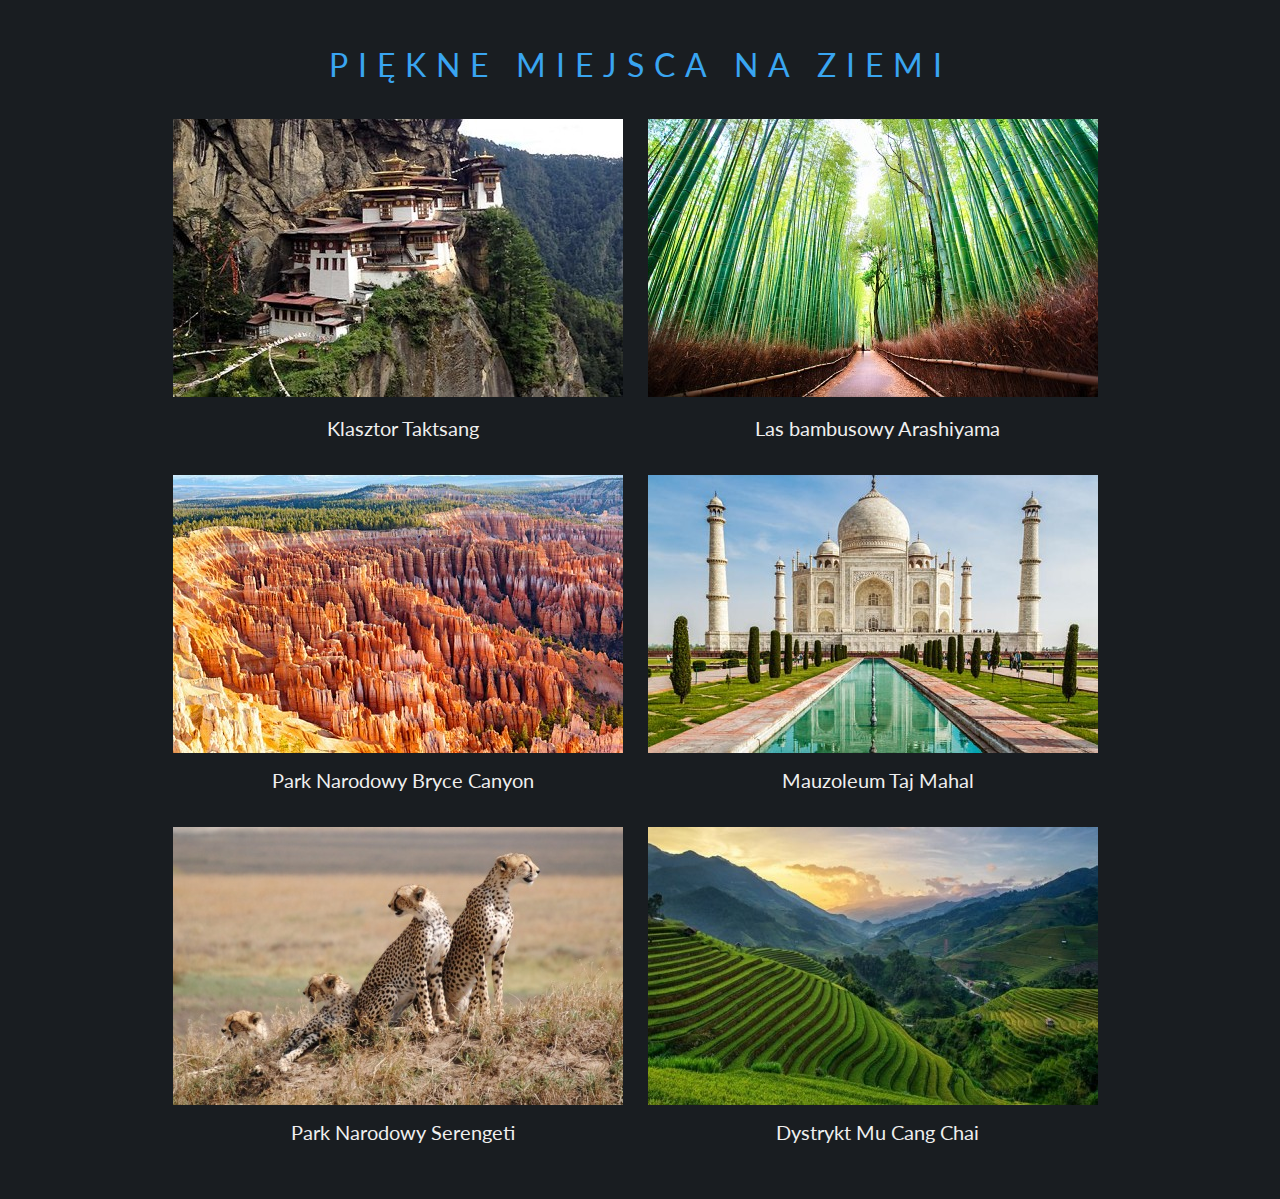
<file: Project 3/index.html>
<!DOCTYPE HTML>
<html lang="pl">
<head>
	<meta charset="UTF-8"/>
	<title>Galeria zdjęć</title>
	<meta name="descriptiom" content="Piękne miejsca na ziemi">
	<meta name="keywords" content="Taktsang, Paro,Arashiyama, Kyoto, Japonia, Bryce Canyon, USA, Utah, Taj Mahal, Indie, Agra">
	<meta name="author" content="DG">
	<meta http-equiv="X-UaCompatible" content="IE=edge, chrome=1">
	<link rel="stylesheet" type="text/css" href="style.css"/>
    <link rel="stylesheet" type="text/css" href="css/fontello.css"/>
	<link href="https://fonts.googleapis.com/css?family=Amatic+SC:400,700|Lato:400,900&amp;subset=latin-ext" rel="stylesheet">
</head>
	<body>

		<main>

			<article>

				<div class="container">

					<header>
						<h1>PIĘKNE MIEJSCA NA ZIEMI</h1>
					</header>

					<div class="postcard">

						<div class="photo1">
							<a href="#"><img src="img/01.jpg" alt="Taktsang"></a>
						</div>
						<p>Klasztor Taktsang</p>
						
					</div>
					<div class="postcard">

						<div class="photo2">
							<a href="#"><img src="img/02.jpg" alt="Arashiyama"></a>
						</div>
						<p>Las bambusowy Arashiyama</p>
						
					</div>
					<div class="postcard">

						<div class="photo3">
							<div class="overlay">
								<a href="#"><img src="img/03.jpg" alt="Bryce Canyon"></a>
								<a class="link"href="#"><p>Rok założenia 1928, powieszchnia 145 km<sup>2</sup></p></a>
							</div>
						</div>
						<p>Park Narodowy Bryce Canyon</p>
						
					</div>
					<div class="postcard">

						<div class="photo4">
							<div class="overlayT">
								<a href="#"><img src="img/04.jpg" alt="Taj Mahal"></a>
								<a class="link"href="#"><span class="icon"><i class="icon-search"></i><p>Zobacz album</p></span></a>
							</div>
						</div>
						<p>Mauzoleum Taj Mahal</p>
						
					</div>
					<div class="postcard">

						<div class="photo5">
							<a href="#"><img src="img/05.jpg" alt="Serengeti"></a>
						</div>
						<p>Park Narodowy Serengeti</p>
						
					</div>
					<div class="postcard">

						<div class="photo6">
							<a href="#"><img src="img/06.jpg" alt="Mu Cang Chai"></a>
						</div>
						<p>Dystrykt Mu Cang Chai</p>
						
					</div>

				</div>
			</article>
		</main>
	</body>
</html>
</file>
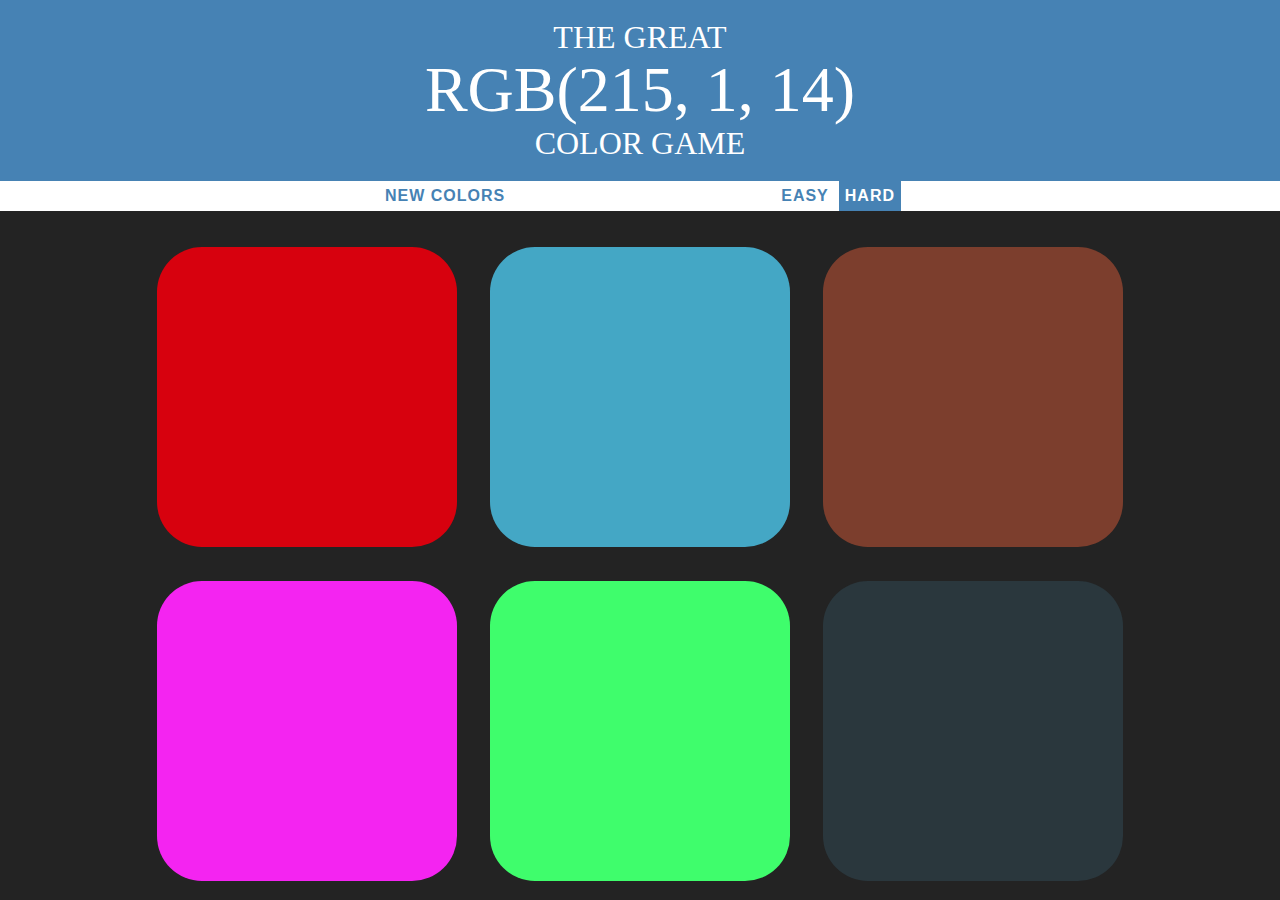
<file: Project 1/ColorGame.html>
<html>
<head>
	<title>Color Game</title>
	<link rel="stylesheet" type="text/css" href="ColorGame.css">
</head>
<body>
	<h1>
		The Great 
		<br>
		<span id="colorDisplay">RGB</span>
		<br> 
		Color Game
	</h1>
	<div id="stripe">
		<button id="reset">New Color</button>
		<span id="message"></span>
		<button class="mode">Easy</button>
		<button class="mode selected">Hard</button>
	</div>
	<div id="container">
		<div class="square"></div>
		<div class="square"></div>
		<div class="square"></div>
		<div class="square"></div>
		<div class="square"></div>
		<div class="square"></div>
	</div>
	<script type="text/javascript" src="ColorGame.js"></script>
</body>
</html>
</file>
<file: Project 3/style.css>
body
{
	font-size: 20px;
	background-color: #191d21;
	color: #efefef;
	font-family: 'Lato', sans-serif;
}
a:link
{
	color: #fff;
	text-decoration: none;
}
a:visited
{
	color: #fff;
}
a:hover
{
	color: #fff;
}
a:active
{
	color: #fff;
}
.container
{
	margin-right: auto;
	margin-left: auto;
	width: 1000px;
	text-align: center;
	padding: 0;
	margin-bottom: 25px;
}
.postcard
{
	display: inline-block;
	width: 460px;
	text-align: center;
	padding: 5px;
}
.postcard p
{
	padding: 5px;
	margin-top: 10px;
}
h1
{
	font-size: 32px;
	font-weight: 400;
	color: #39a5f1;
	margin-top: 45px;
	margin-bottom: 30px;
	letter-spacing: 10px;
	text-transform: uppercase;
}
.photo1
{
	width: 450px;
	transition: all 0.2s ease-in-out;
}
.photo1:hover
{
	transform: scale(0.9);
}
.photo2
{
	width: 450px;
	transition: transform .2s ease-in-out;
}
.photo2:hover
{
	/*w przypadkach dla starszych przeglądarek należy dodać
	prefixy -webkit- oraz -mz-
	czy dana właściwość ma mieć prefix można sprawdzić
	na stronie http://shouldiprefix.com/, jeśli jest na 
	zielono to jest ok i nie trzeba*/
	transform: scale(0.95) rotate(5deg);/* skew(-10deg, 0deg) - przekrzywienie w (poziomie, pionie)*/
}
.photo3
{
	width: 450px;
}
.overlay
{
	/*stosując position relative, absolute albo fixed jest 
	możliwe zmienianie pozycji danego elementu bo domyślnie 
	ma static*/
	position: relative;/*dzięki tej właściwości mamy odniesienie układu współżędnych do obrazu a bez niej to będzie odniesienie do całej strony*/
	width: 450px;
	height: 278px;/*obie wartości width i height to właściwości obrazu*/
}
.overlay .link
{
	position: absolute;
	display: block;
	width: 450px;
	height: 65px;
	background-color: #111;
	left: 0px;/*odniesienie do układu współżędnych*/
	bottom: 0px;/*odniesienie do układu współżędnych*/
	opacity: 0;
	transition: opacity 0.5s ease-in-out;
}
.photo3:hover .link
{
	opacity: 0.8;
}
.photo4
{
	width: 450px;
}
.overlayT
{
	position: relative;
	width: 450px;
	height: 278px;
}
.overlayT .link
{
	position: absolute;
	display: block;
	width: 100%;
	height: 100%;
	background-color: #27a38d;
	left: 0px;
	top: 0px;
	opacity: 0;
	transition: opacity 0.5s ease-in-out;
}
.photo4:hover .link
{
	opacity: 0.9;
}
.icon
{
	display: block;
	top: 25%;
	position: relative;
	font-size: 72px;
}
.icon p
{
	font-size: 20px;
}
.photo5
{
	width: 450px;
	height: 278px;
	overflow: hidden;
}
.photo5 img
{
	transition: all 0.5s ease-in-out;
}
.photo5:hover img
{
	transform: scale(1.15);
}
.photo6
{
	width: 450px;
	height: 278px;
	overflow: hidden;
}
.photo6 img
{
	transition: all 0.7s ease-in-out;
}
.photo6:hover img
{
	transform: scale(1.2) rotate(-5deg);
}
</file>
<file: Project 3/css/fontello.css>
@font-face {
  font-family: 'fontello';
  src: url('../font/fontello.eot?71973530');
  src: url('../font/fontello.eot?71973530#iefix') format('embedded-opentype'),
       url('../font/fontello.woff2?71973530') format('woff2'),
       url('../font/fontello.woff?71973530') format('woff'),
       url('../font/fontello.ttf?71973530') format('truetype'),
       url('../font/fontello.svg?71973530#fontello') format('svg');
  font-weight: normal;
  font-style: normal;
}
/* Chrome hack: SVG is rendered more smooth in Windozze. 100% magic, uncomment if you need it. */
/* Note, that will break hinting! In other OS-es font will be not as sharp as it could be */
/*
@media screen and (-webkit-min-device-pixel-ratio:0) {
  @font-face {
    font-family: 'fontello';
    src: url('../font/fontello.svg?71973530#fontello') format('svg');
  }
}
*/
 
 [class^="icon-"]:before, [class*=" icon-"]:before {
  font-family: "fontello";
  font-style: normal;
  font-weight: normal;
  speak: none;
 
  display: inline-block;
  text-decoration: inherit;
  width: 1em;
  margin-right: .2em;
  text-align: center;
  /* opacity: .8; */
 
  /* For safety - reset parent styles, that can break glyph codes*/
  font-variant: normal;
  text-transform: none;
 
  /* fix buttons height, for twitter bootstrap */
  line-height: 1em;
 
  /* Animation center compensation - margins should be symmetric */
  /* remove if not needed */
  margin-left: .2em;
 
  /* you can be more comfortable with increased icons size */
  /* font-size: 120%; */
 
  /* Font smoothing. That was taken from TWBS */
  -webkit-font-smoothing: antialiased;
  -moz-osx-font-smoothing: grayscale;
 
  /* Uncomment for 3D effect */
  /* text-shadow: 1px 1px 1px rgba(127, 127, 127, 0.3); */
}
 
.icon-search:before { content: '\e800'; } /* '' */
.icon-twitter:before { content: '\f099'; } /* '' */
.icon-facebook:before { content: '\f09a'; } /* '' */
.icon-gplus:before { content: '\f0d5'; } /* '' */
.icon-youtube:before { content: '\f167'; } /* '' */
</file>
<file: Project 1/ColorGame.css>
body
{
	background-color: #232323;
	margin: 0;
	font-family: "Montserrat", "Avanir";
}
.square
{
	width: 30%;
	background: purple;
	padding-bottom: 30%;
	float: left;
	margin: 1.66%;
	border-radius: 15%;
	transition: background .6s;
}
#container
{
	margin: 20px auto;
	max-width: 1000px;
}
h1
{
	color: white;
	text-align: center;
	background-color: steelblue;
	margin: 0;
	font-weight: normal;
	text-transform: uppercase;
	line-height: 1.1;
	padding: 20px 0;
}
#colorDisplay
{
	font-size: 200%;
}

#stripe
{
	background-color: white;
	height: 30px;
	text-align: center;
	color: black;
}
.selected
{
	background-color: steelblue;
	color: white;
}
button
{
	border: none;
	background: none;
	text-transform: uppercase;
	height: 100%;
	font-weight: 700;
	color: steelblue;
	letter-spacing: 1px;
	font-size: inherit;
	transition: all .3s;
	outline: none;
}/*
button:hover
{
	color: white;
	background: steelblue;
}*/
#message
{
	display: inline-block;
	width: 20%;
	text-transform: uppercase;
	font-weight: 700;
	color: red;
	letter-spacing: 1px;
	transition: all .3s;
}
</file>
